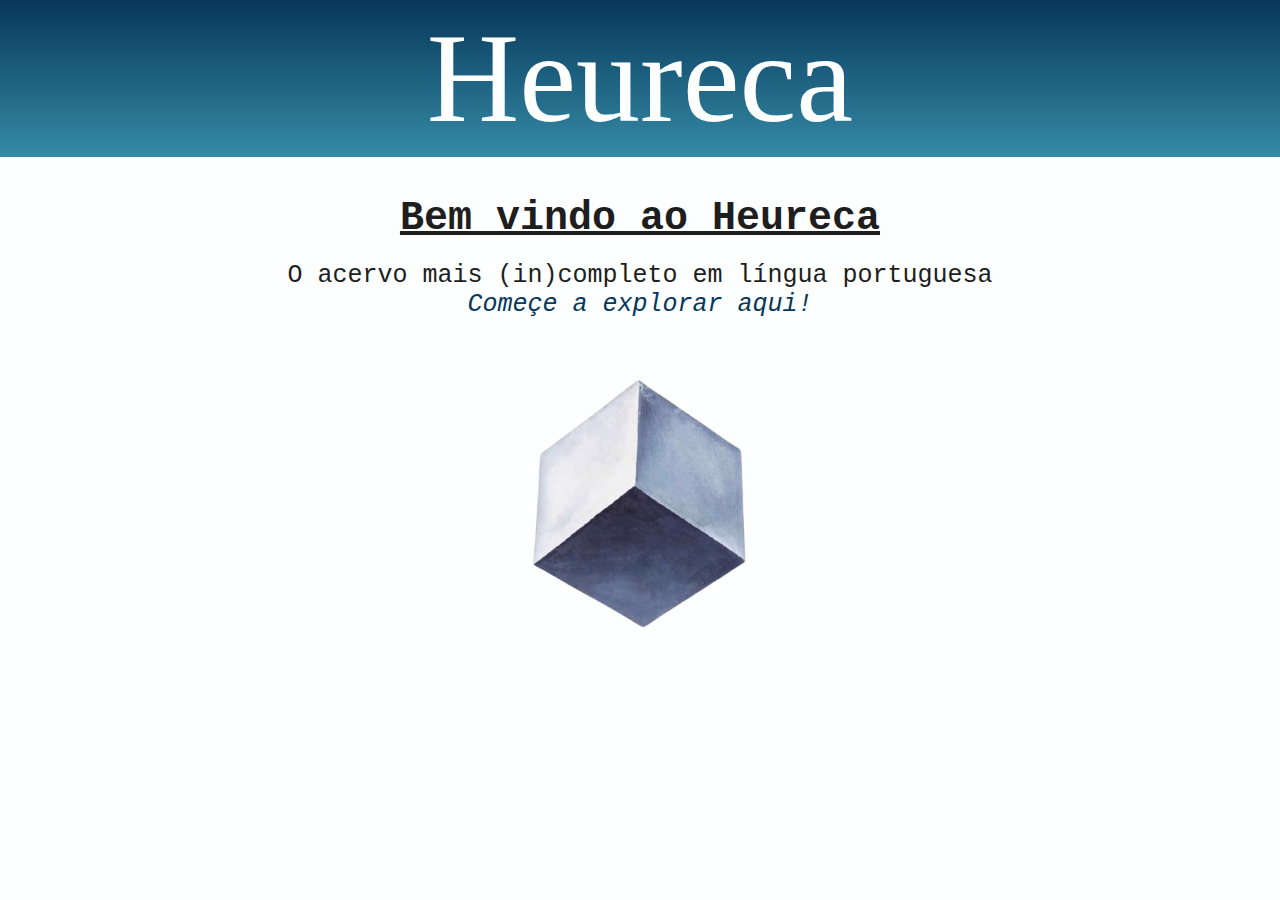
<file: index.html>
<!DOCTYPE html>
<html lang="en">
<head>
    <meta charset="UTF-8">
    <meta http-equiv="X-UA-Compatible" content="IE=edge">
    <meta name="viewport" content="width=device-width, initial-scale=1.0">
    <title>Heureca</title>
    <link rel="icon" type="image/png" href="Imgs/Icon/cube.png">
    <link rel="stylesheet" href="style.css">
    <link rel="javascript" href="script.js">
    <link rel="preconnect" href="https://fonts.googleapis.com">
    <link rel="preconnect" href="https://fonts.gstatic.com" crossorigin>
    <link href="https://fonts.googleapis.com/css2?family=Noto+Serif&display=swap" rel="stylesheet">
    <link rel="Imgs" href="Imgs">
</head>
<body>
    <header class="cabeçalho">
        <l1 class="topicos" id="title">Heureca</l1>
    </header>
    <section class="arquivo">
        <div class="titulo"><h1>Bem vindo ao Heureca</h1></div>
        <div class="texto">
            <p>O acervo mais (in)completo em língua portuguesa</p>
            <a class="org" href="Shelf.html"><p>Começe a explorar aqui!</p></a>
        </div>
    </section>
    <footer>
        <div class="end">
            <img clas="icon" src="Imgs/Icon/cube.png">
        </div>    
    </footer>
</body>
</html>
</file>
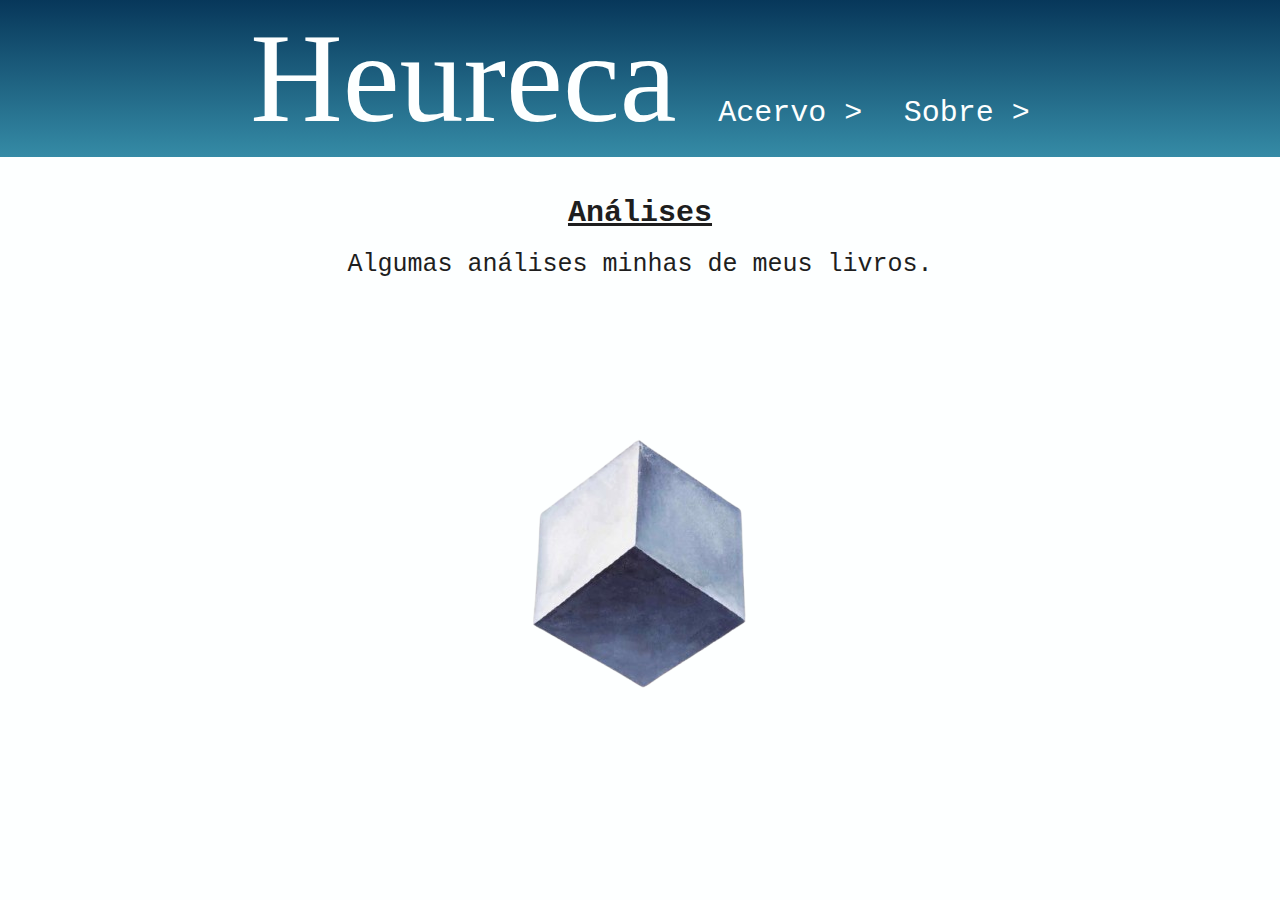
<file: blog.html>
<!DOCTYPE html>
<html lang="en">
<head>
    <meta charset="UTF-8">
    <meta http-equiv="X-UA-Compatible" content="IE=edge">
    <meta name="viewport" content="width=device-width, initial-scale=1.0">
    <title>Heureca</title>
    <link rel="icon" type="image/png" href="Imgs/Icon/cube.png">
    <link rel="stylesheet" href="style.css">
    <link rel="javascript" href="script.js">
    <link rel="preconnect" href="https://fonts.googleapis.com">
    <link rel="preconnect" href="https://fonts.gstatic.com" crossorigin>
    <link href="https://fonts.googleapis.com/css2?family=Noto+Serif&display=swap" rel="stylesheet">
    <link rel="imagens" href="Imagens">
</head>
<body>
    <header class="cabeçalho">
        <a href="index.html"><l1 class="topicos" id="title">Heureca</l1></a>
        <a href="Shelf.html"><l1 class="topicos">Acervo ></l1></a>
        <a href="link.html"><l1 class="topicos"> Sobre ></l1></a>
    </header>
    <section class="arquivo">
        <div class="titulo"><h2>Análises</h2></div>
            <div class="texto">
                <noscript></noscript>
                <p style="text-align: center;">Algumas análises minhas de meus livros.</p>
        </div>
        <section class="estante">
            <ul class="bookshelf">
            </ul>
        </section>
    </section>
    <footer>
        <div class="end">
            <img clas="icon" src="Imgs/Icon/cube.png">
        </div>
    </footer>
    <script src="js/clipboard.js"></script>
</body>
</html>
</file>
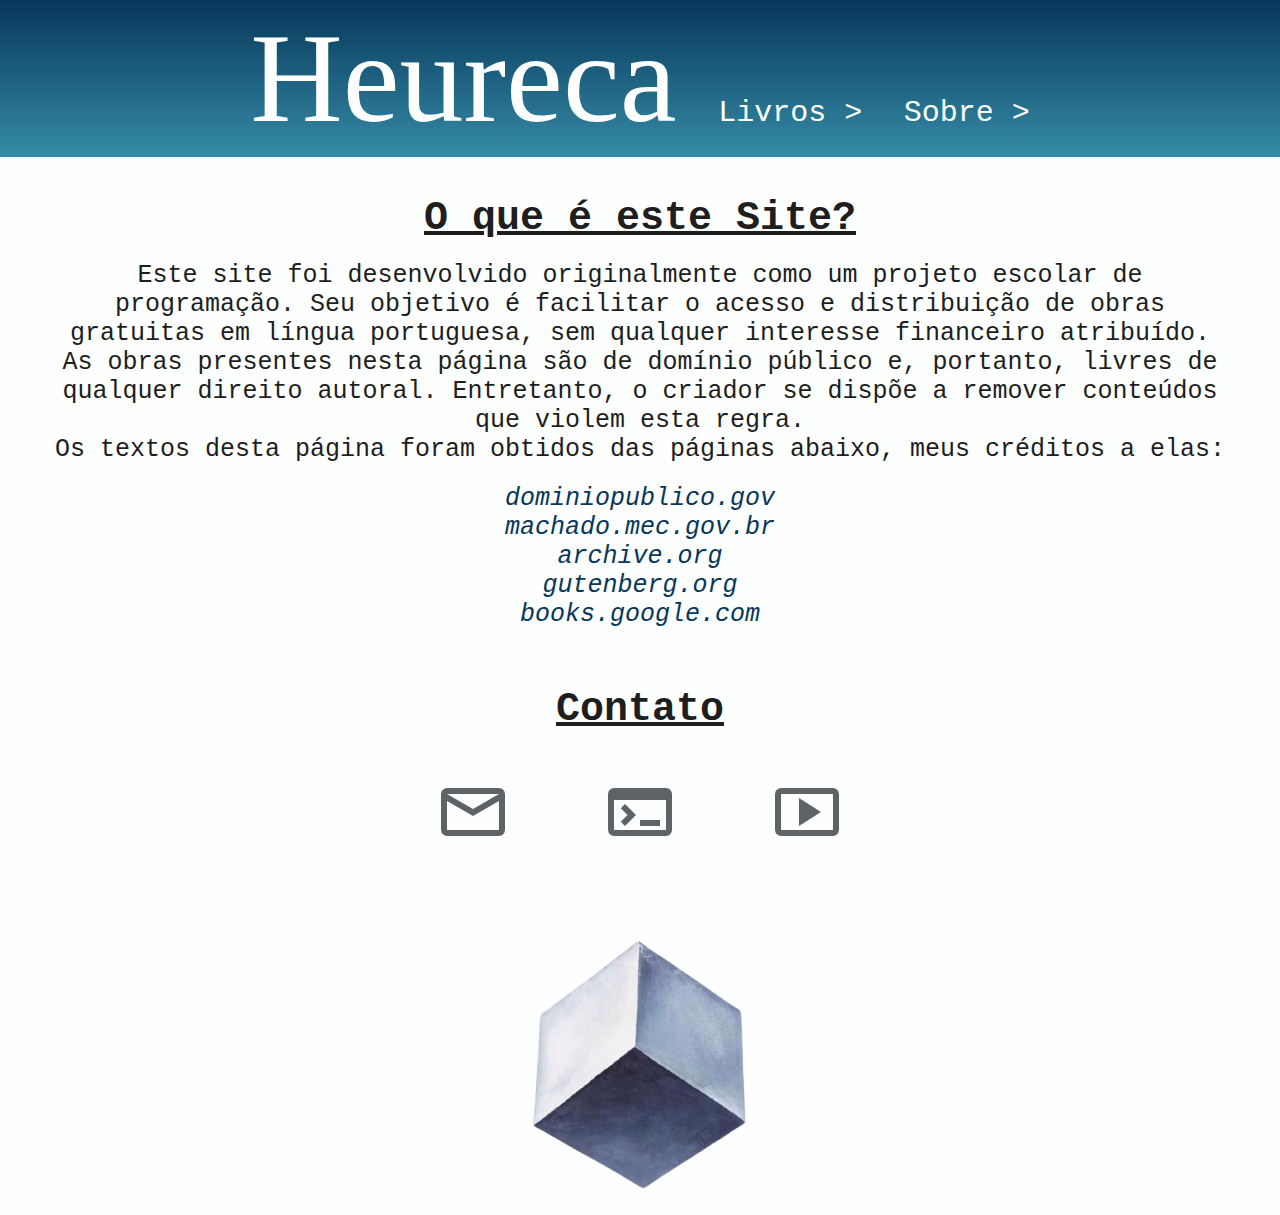
<file: link.html>
<!DOCTYPE html>
<html lang="en">
<head>
    <meta charset="UTF-8">
    <meta http-equiv="X-UA-Compatible" content="IE=edge">
    <meta name="viewport" content="width=device-width, initial-scale=1.0">
    <title>Heureca</title>
    <link rel="icon" type="image/png" href="Imgs/Icon/cube.png">
    <link rel="stylesheet" href="style.css">
    <link rel="javascript" href="script.js">
    <link rel="preconnect" href="https://fonts.googleapis.com">
    <link rel="preconnect" href="https://fonts.gstatic.com" crossorigin>
    <link href="https://fonts.googleapis.com/css2?family=Noto+Serif&display=swap" rel="stylesheet">
    <link rel="imagens" href="Imagens">
</head>
<body>
    <header class="cabeçalho">
        <a href="index.html"><l1 class="topicos" id="title">Heureca</l1></a>
        <a href="Shelf.html"><l1 class="topicos">Livros ></l1></a>
        <a href="link.html"><l1 class="topicos"> Sobre ></l1></a>
    </header>
    <section class="arquivo">
        <div class="titulo"><h1>O que é este Site?</h1></div>
            <div class="texto">
                <noscript></noscript>
                <p>Este site foi desenvolvido originalmente como um projeto escolar de programação.
                Seu objetivo é facilitar o acesso e distribuição de obras gratuitas em língua
                portuguesa, sem qualquer interesse financeiro atribuído.  
                </p>
                <p>As obras presentes nesta página são de domínio público e, portanto, livres 
                    de qualquer direito autoral. Entretanto, o criador se dispõe a remover
                    conteúdos que violem esta regra.
                </p>
                <p>Os textos desta página foram obtidos das páginas abaixo, meus créditos a elas:</p>  
                <div class="rede">
                    <a href="http://www.dominiopublico.gov.br/pesquisa/PesquisaObraForm.jsp"><p class="org">dominiopublico.gov</p></a>
                    <a href="https://machado.mec.gov.br/index.php"><p class="org">machado.mec.gov.br</p></a>
                    <a href="https://archive.org/"><p class="org">archive.org</p></a>
                    <a href="https://www.gutenberg.org/"><p class="org">gutenberg.org</p></a>
                    <a href="https://books.google.com.br/"><p class="org">books.google.com</p></a>
                </div>         
            </div>
            <div class="titulo"><h1>Contato</h1></div>
            <div class="rede">
                <button id="copyButton"><img class="icon" src="Imgs/Icon/Email.png"></button>
                <a href="https://github.com/Thiago00111000"><img class="icon" src="Imgs/Icon/Github.png"></a>
                <a href="https://www.youtube.com/channel/UCkv5QoUjLVfSthwPwynBJjw"><img class="icon" src="Imgs/Icon/Youtube.png"></a>
            </div>
        </div>
    </section>
    <footer>
        <div class="end">
            <a href="https://cassini0806.github.io/porto-pinguim/"><img clas="icon" src="Imgs/Icon/cube.png"></a>
        </div>
    </footer>
    <script src="js/clipboard.js"></script>
</body>
</html>
</file>
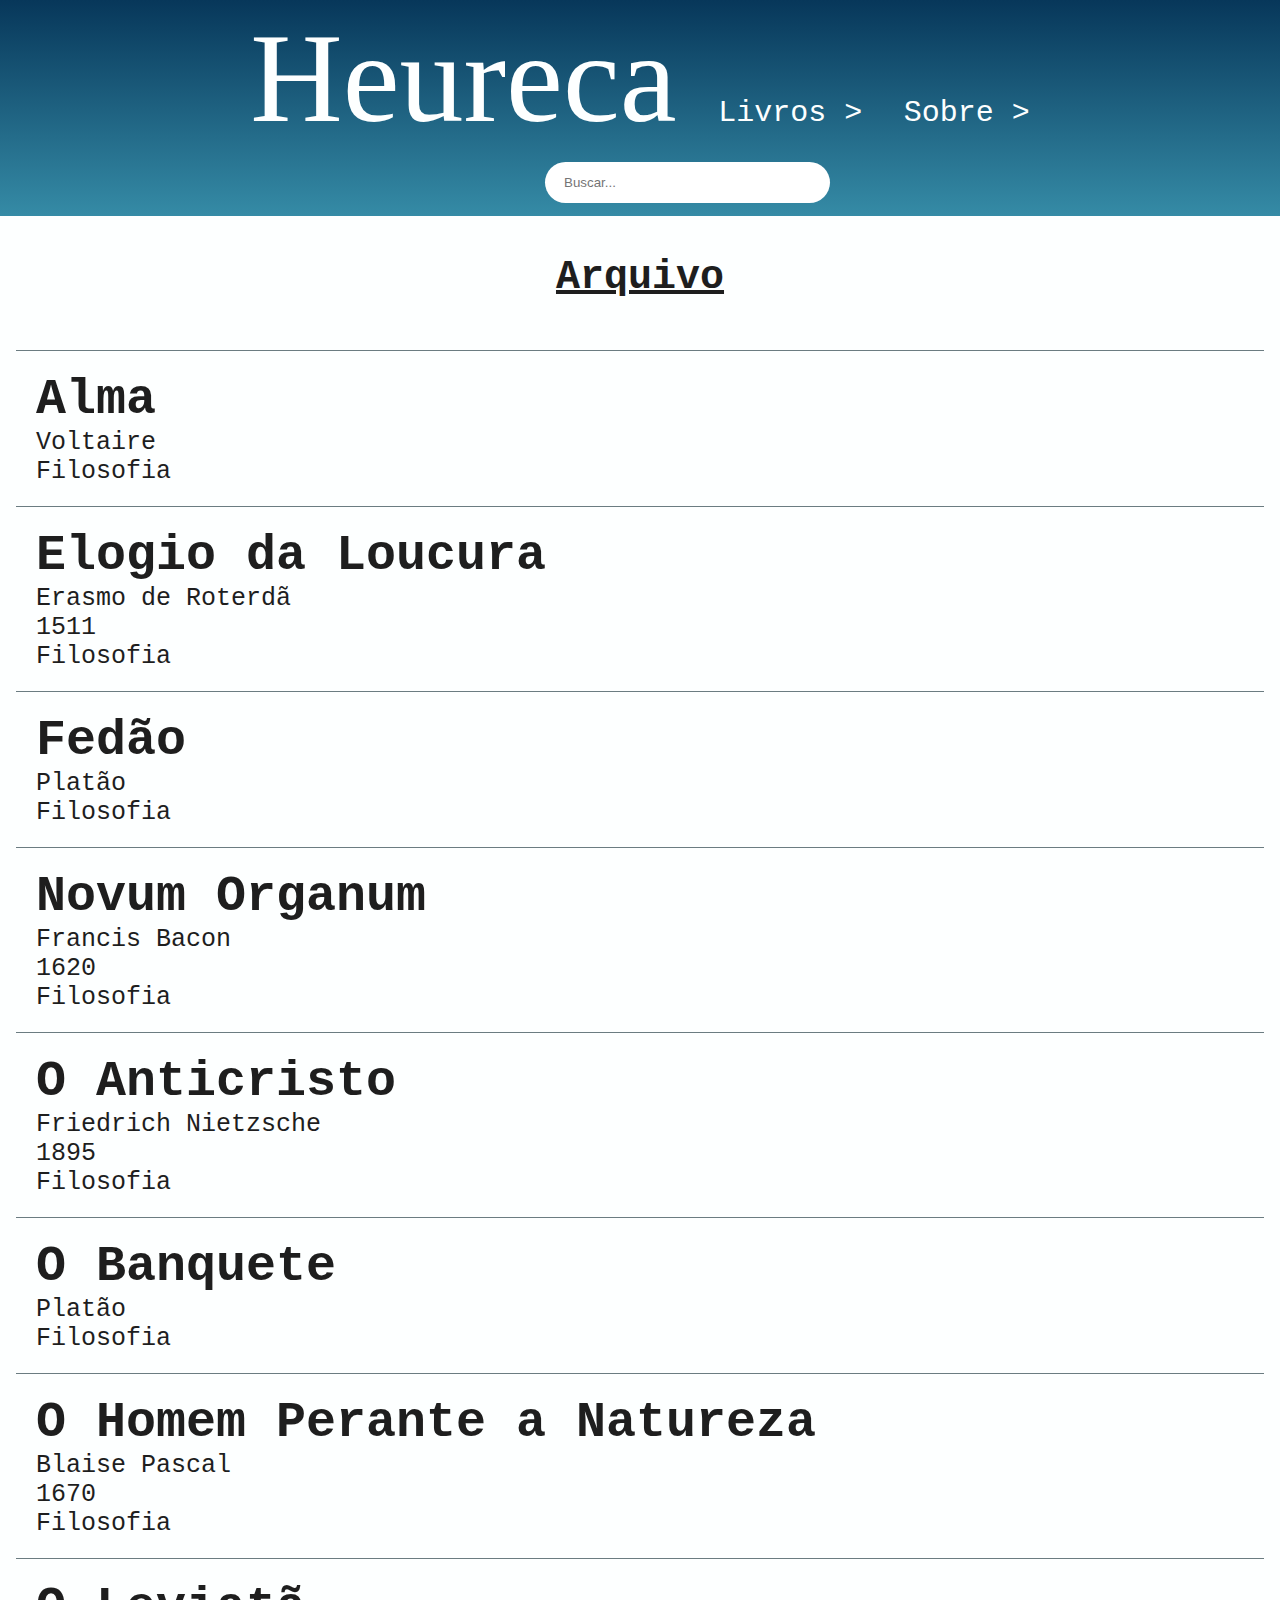
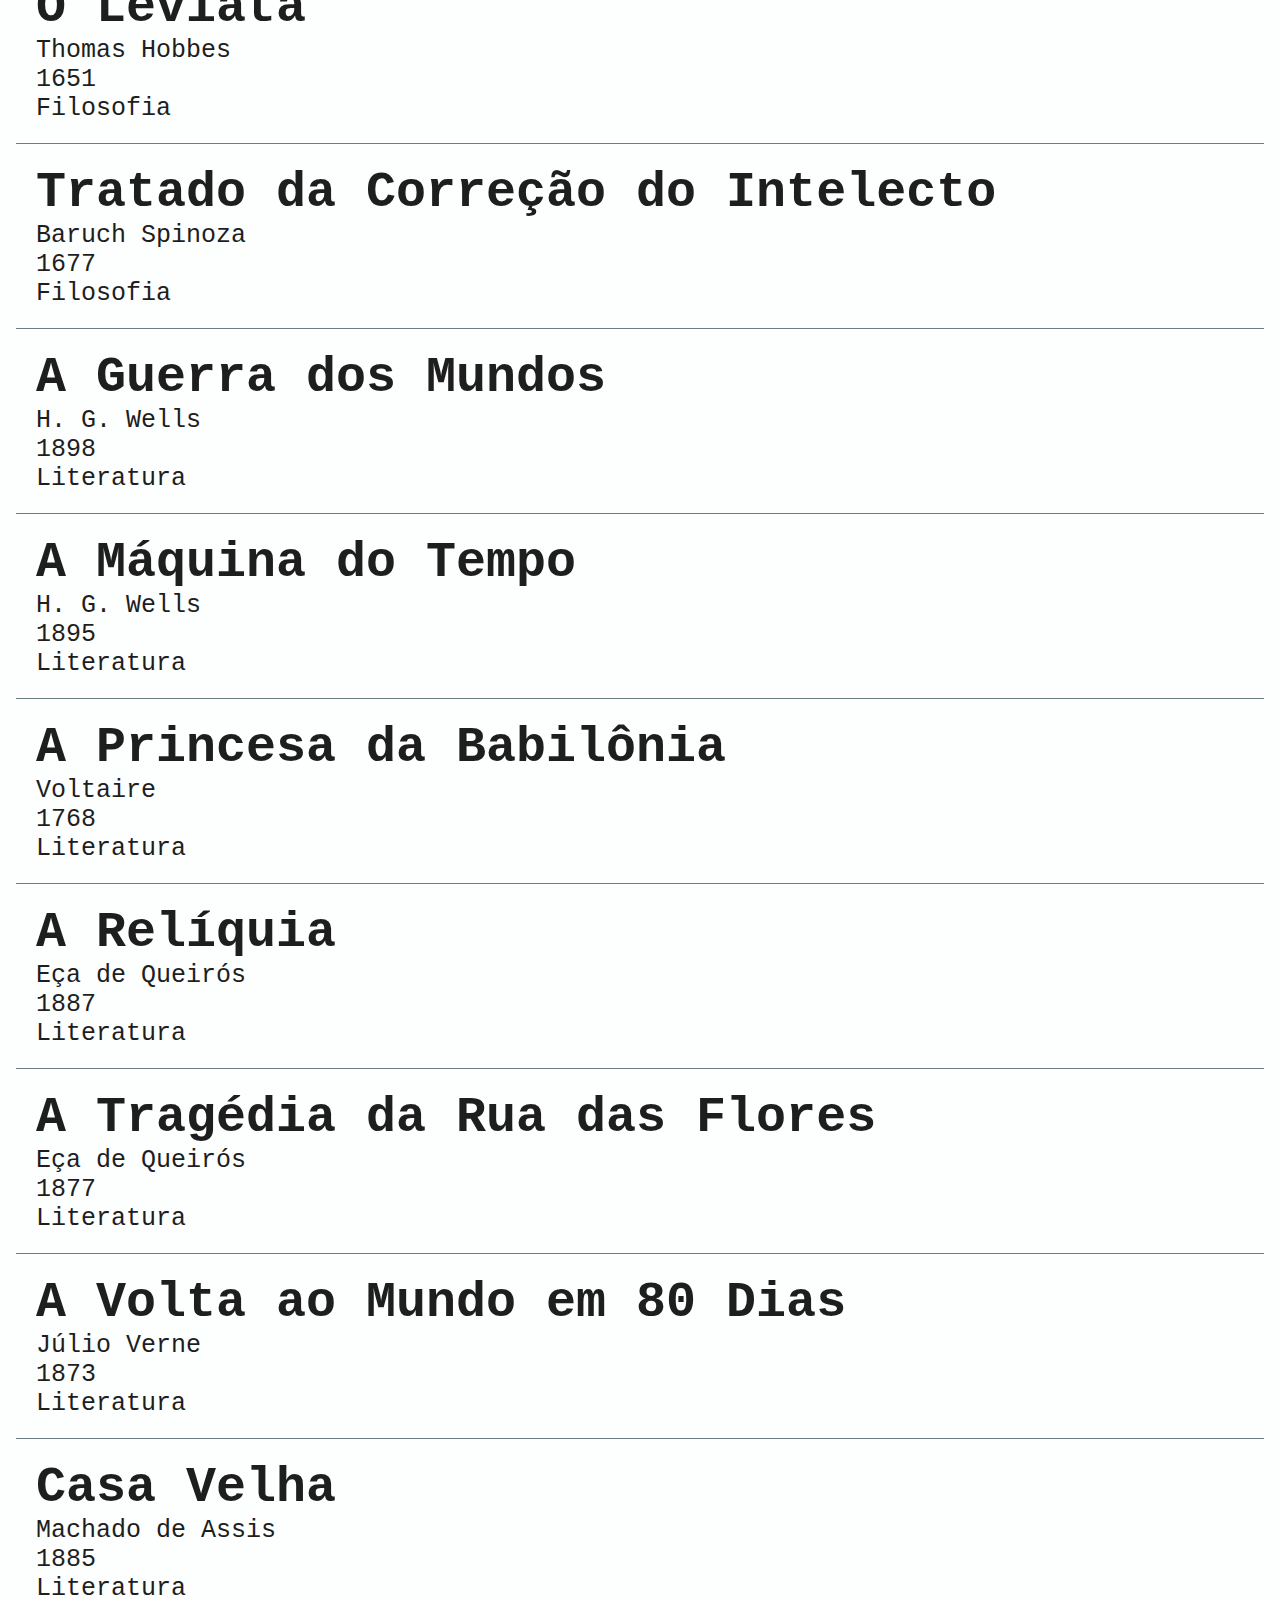
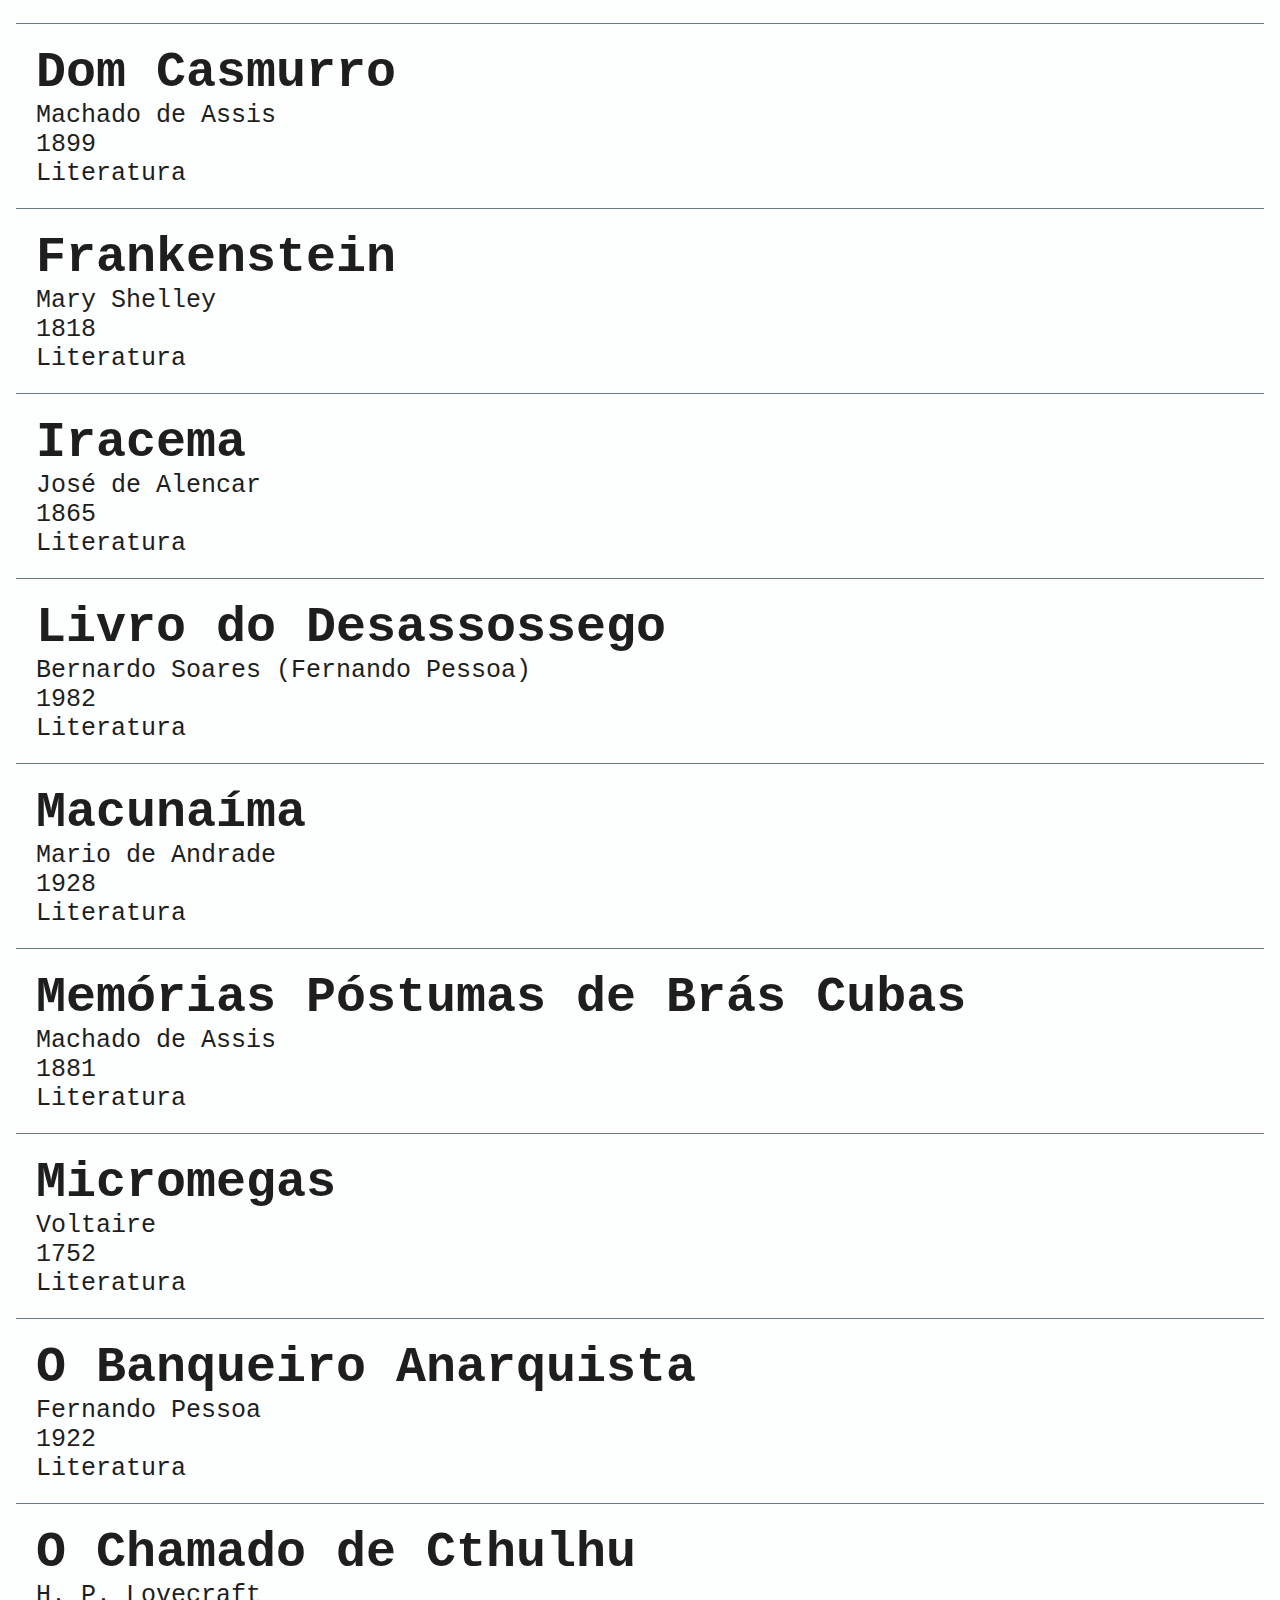
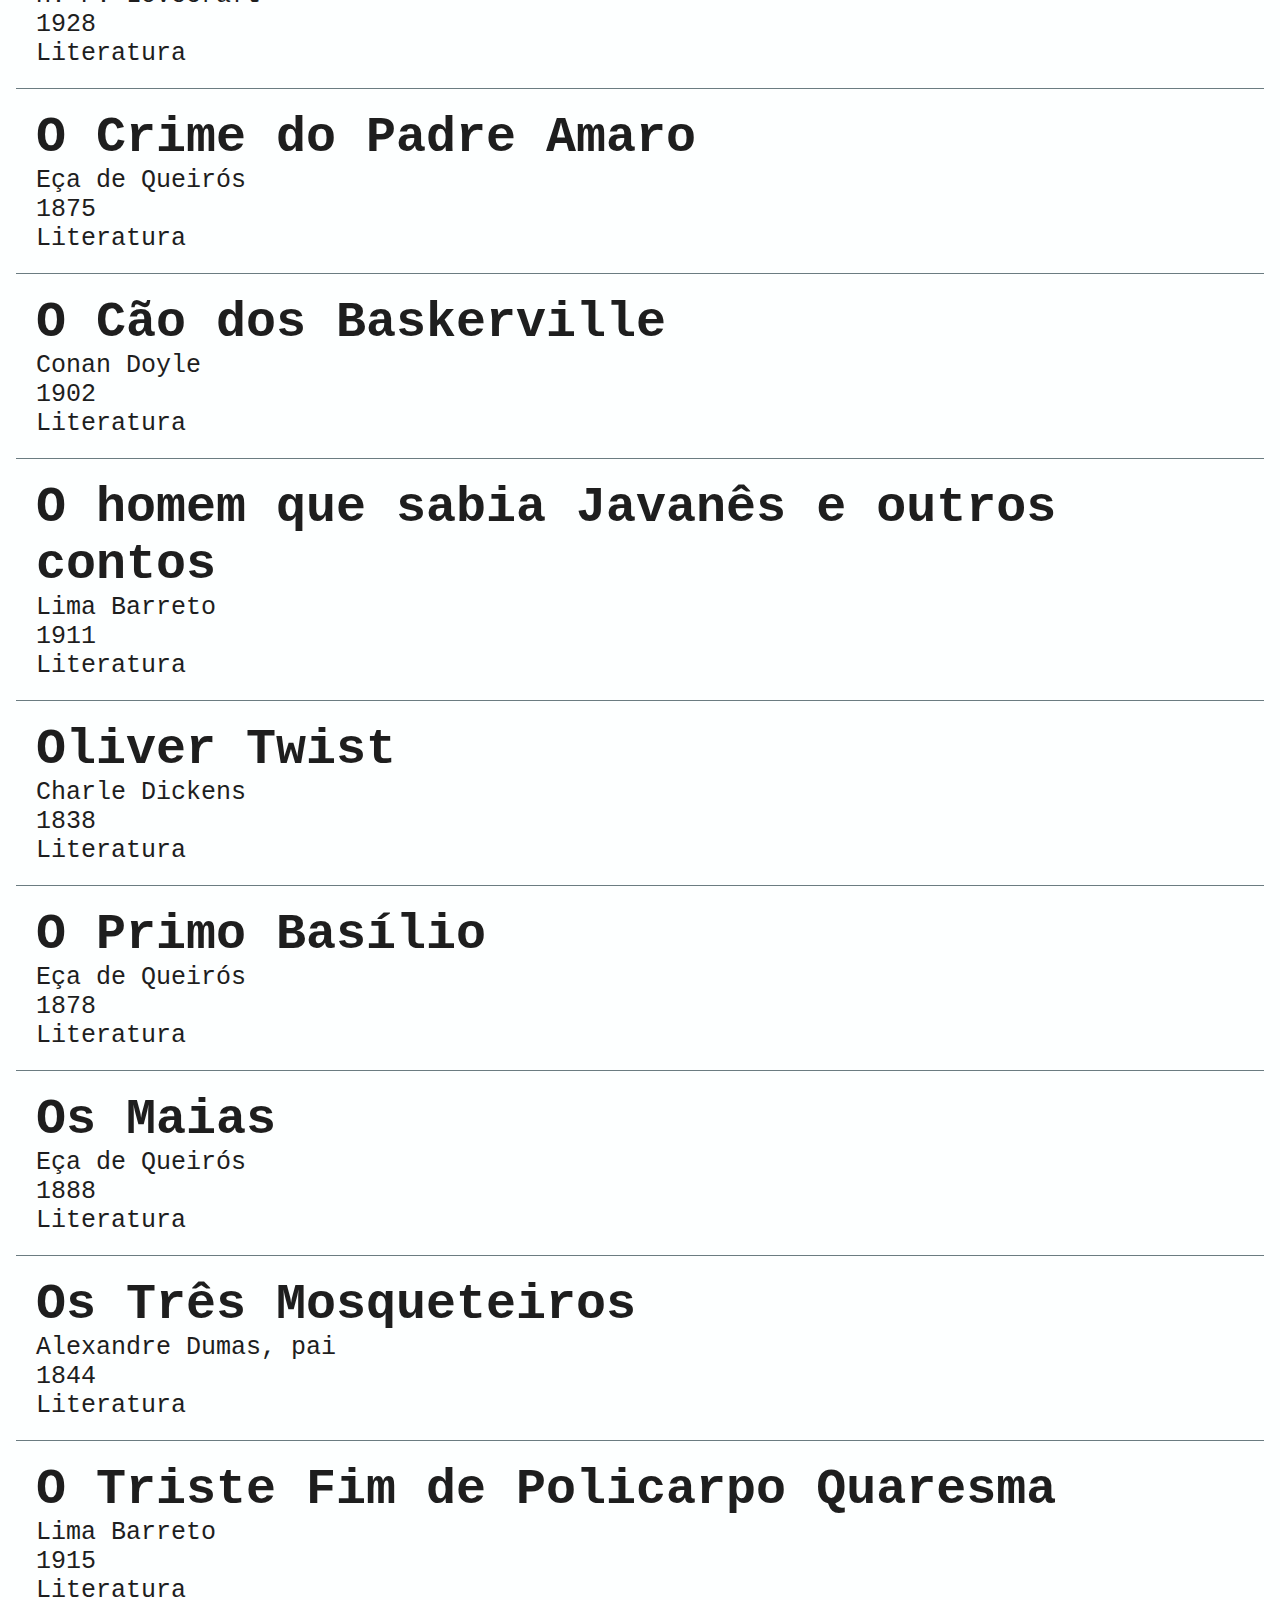
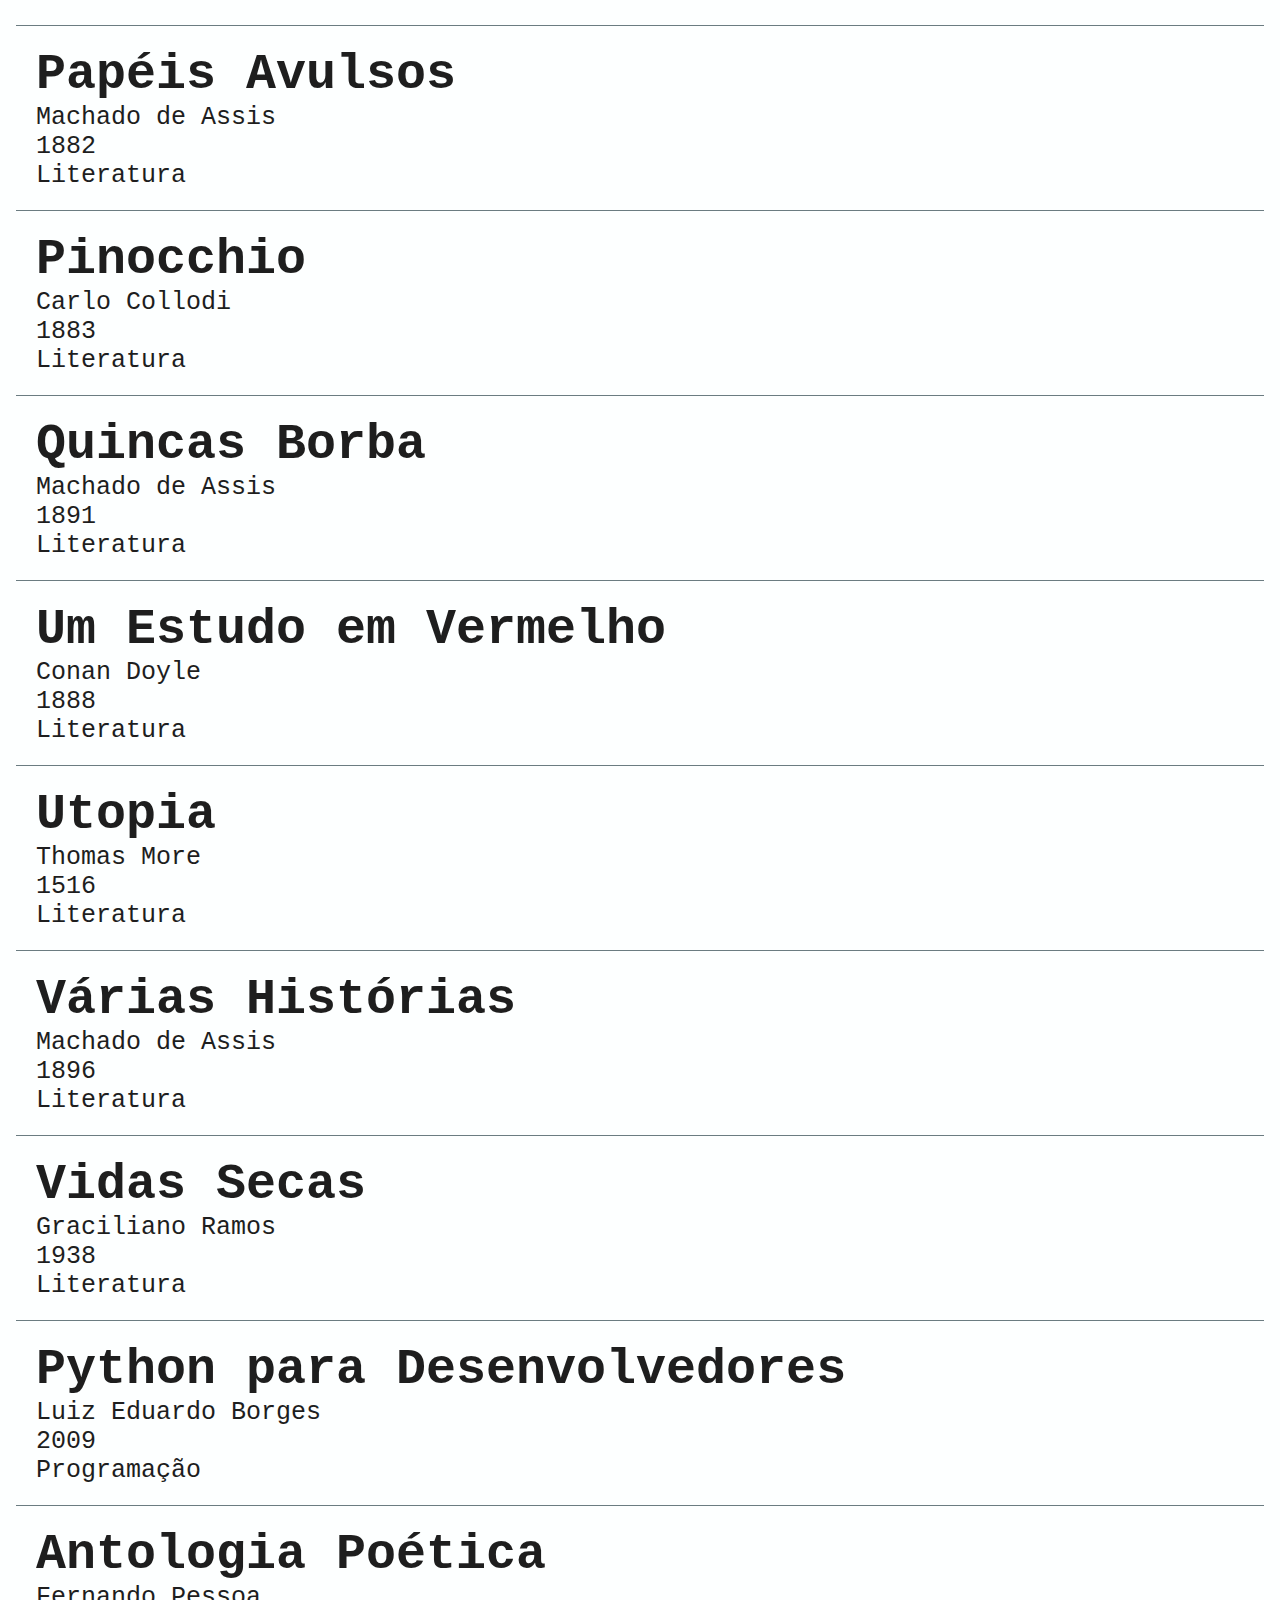
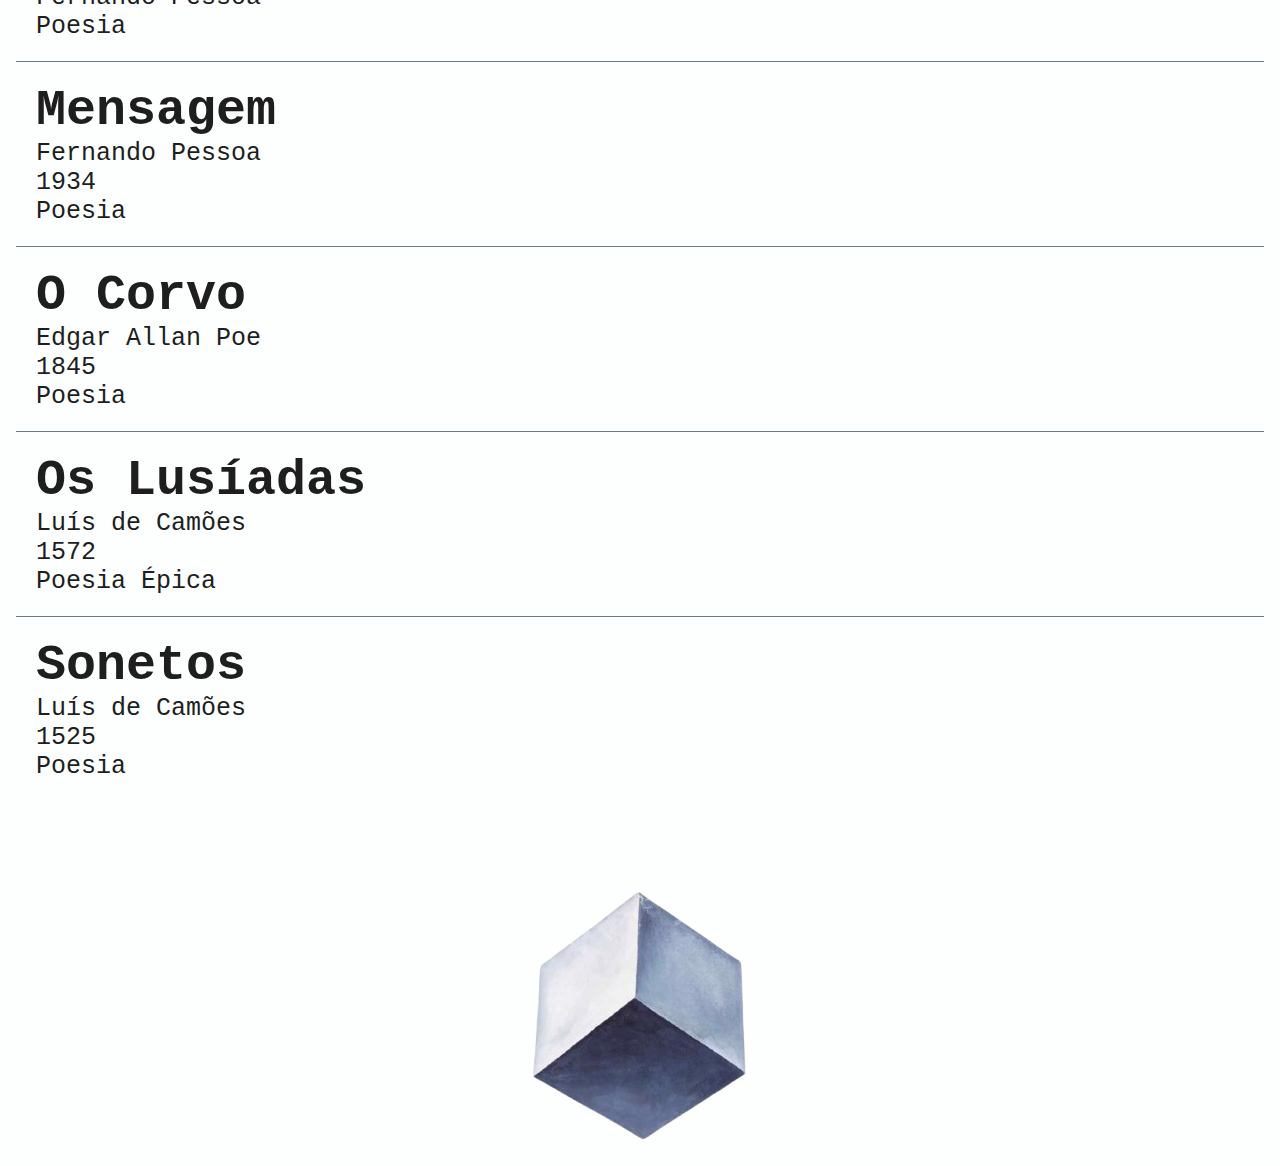
<file: Shelf.html>
<!DOCTYPE html>
<html lang="en">
<head>
    <meta charset="UTF-8">
    <meta http-equiv="X-UA-Compatible" content="IE=edge">
    <meta name="viewport" content="width=device-width, initial-scale=1.0">
    <title>Heureca</title>
    <link rel="icon" type="image/png" href="Imgs/Icon/cube.png">
    <link rel="stylesheet" href="style.css">
    <link rel="javascript" href="script.js">
    <link rel="preconnect" href="https://fonts.googleapis.com">
    <link rel="preconnect" href="https://fonts.gstatic.com" crossorigin>
    <link href="https://fonts.googleapis.com/css2?family=Noto+Serif&display=swap" rel="stylesheet">
    <link rel="imagens" href="Imagens">
</head>
<body>
    <header class="cabeçalho">
        <a href="index.html"><l1 class="topicos" id="title">Heureca</l1></a>
        <a href="Shelf.html"><l1 class="topicos">Livros ></l1></a>
        <a href="link.html"><l1 class="topicos"> Sobre ></l1></a>
        <section class="sub-header">
            <div class="topicos"><input class="search" type="text" placeholder="Buscar..."></input></div>
        </section>
    </header>
    <section class="arquivo">
        <div class="titulo"><h1>Arquivo</h1></div>
        <section class="estante">
            <ul class="bookshelf">
                <!--Filosofia-->
                <section>
                    <li class="livro">
                        <a href="Txt/Livros/Filosofia/alma.pdf"><h1>Alma</h1>
                        <p class="data">Voltaire</p>
                        <p class="data">Filosofia</p>
                    </li>
                    <li class="livro">
                        <a href="Txt/Livros/Filosofia/Elogio-Loucura.pdf"><h1>Elogio da Loucura</h1>
                        <p class="data">Erasmo de Roterdã</p>
                        <p class="data">1511</p>
                        <p class="data">Filosofia</p>
                    </li>
                    <li class="livro">
                        <a href="Txt/Livros/Filosofia/Fedão.pdf"><h1>Fedão</h1>
                        <p class="data">Platão</p>
                        <p class="data">Filosofia</p>
                    </li>
                    <li class="livro">
                        <a href="Txt/Livros/Filosofia/Novo-Organum.pdf"><h1>Novum Organum</h1>
                        <p class="data">Francis Bacon</p>
                        <p class="data">1620</p>
                        <p class="data">Filosofia</p>
                    </li>
                    <li class="livro">
                        <a href="Txt/Livros/Filosofia/O-Anticristo.pdf"><h1>O Anticristo</h1>
                        <p class="data">Friedrich Nietzsche</p>
                        <p class="data">1895</p>
                        <p class="data">Filosofia</p>
                    </li>
                    <li class="livro">
                        <a href="Txt/Livros/Filosofia/O-Banquete.pdf"><h1>O Banquete</h1>
                        <p class="data">Platão</p>
                        <p class="data">Filosofia</p>
                    </li>
                    <li class="livro">
                        <a href="Txt/Livros/Filosofia/O-homem-perante-a-natureza.pdf"><h1>O Homem Perante a Natureza</h1>
                        <p class="data">Blaise Pascal</p>
                        <p class="data">1670</p>
                        <p class="data">Filosofia</p>
                    </li>
                    <li class="livro">
                        <a href="Txt/Livros/Filosofia/O-Leviatan.pdf"><h1>O Leviatã</h1>
                        <p class="data">Thomas Hobbes</p>
                        <p class="data">1651</p>
                        <p class="data">Filosofia</p>
                    </li>
                    <li class="livro">
                        <a href="Txt/Livros/Filosofia/Tratado-da-correção-do-intelecto.pdf"><h1>Tratado da Correção do Intelecto</h1>
                        <p class="data">Baruch Spinoza</p>
                        <p class="data">1677</p>
                        <p class="data">Filosofia</p>
                    </li>
                </section>
                <!--Literatura-->
                <section>
                    <li class="livro">
                        <a href="Txt/Livros/Literatura/Scifi/Guerra-dos-Mundos.pdf"><h1>A Guerra dos Mundos</h1></a>
                        <p class="data">H. G. Wells</p>
                        <p class="data">1898</p>
                        <p class="data">Literatura</p>
                    </li>
                    <li class="livro">
                        <a href="Txt/Livros/Literatura/Scifi/H. G. Wells - A Máquina do Tempo.pdf"><h1>A Máquina do Tempo</h1>
                        <p class="data">H. G. Wells</p>
                        <p class="data">1895</p>
                        <p class="data">Literatura</p>
                    </li>
                    <li class="livro">
                        <a href="Txt/Livros/Literatura/Contos/A-princesa-babilonica.pdf"><h1>A Princesa da Babilônia</h1>
                        <p class="data">Voltaire</p>
                        <p class="data">1768</p>
                        <p class="data">Literatura</p>
                    </li>
                    <li class="livro">
                        <a href="Txt/Livros/Literatura/Realismo/A Reliquia - Eca de Queiros.pdf"><h1>A Relíquia</h1>
                        <p class="data">Eça de Queirós</p>
                        <p class="data">1887</p>
                        <p class="data">Literatura</p>
                    </li>
                    <li class="livro">
                        <a href="Txt/Livros/Literatura/Realismo/A-Tragédia-da-Rua-das-Flores.pdf Reliquia - Eca de Queiros.pdf"><h1>A Tragédia da Rua das Flores</h1>
                        <p class="data">Eça de Queirós</p>
                        <p class="data">1877</p>
                        <p class="data">Literatura</p>
                    </li>
                    <li class="livro">
                        <a href="Txt/Livros/Literatura/Aventura/Volta-ao-mundo.pdf"><h1>A Volta ao Mundo em 80 Dias</h1>
                        <p class="data">Júlio Verne</p>
                        <p class="data">1873</p>
                        <p class="data">Literatura</p>
                    </li>
                    <li class="livro">
                        <a href="Txt/Livros/Literatura/Realismo/Casa-Velha.pdf"><h1>Casa Velha</h1>
                        <p class="data">Machado de Assis</p>
                        <p class="data">1885</p>
                        <p class="data">Literatura</p>
                    </li>
                    <li class="livro">
                        <a href="Txt/Livros/Literatura/Realismo/Dom-Casmurro.pdf"><h1>Dom Casmurro</h1></a>
                        <p class="data">Machado de Assis</p>
                        <p class="data">1899</p>
                        <p class="data">Literatura</p>
                    </li>
                    <li class="livro">
                        <a href="Txt/Livros/Literatura/Horror/Frankenstein - Mary Shelley.pdf"><h1>Frankenstein</h1></a>
                        <p class="data">Mary Shelley</p>
                        <p class="data">1818</p>
                        <p class="data">Literatura</p>
                    </li>
                    <li class="livro">
                        <a href="Txt/Livros/Literatura/Historico/Iracema.pdf"><h1>Iracema</h1></a>
                        <p class="data">José de Alencar</p>
                        <p class="data">1865</p>
                        <p class="data">Literatura</p>
                    </li>       
                    <li class="livro">
                        <a href="Txt/Livros/Literatura/Modernismo/Livro-do-desassossego.pdf"><h1>Livro do Desassossego</h1>
                        <p class="data">Bernardo Soares (Fernando Pessoa)</p>
                        <p class="data">1982</p>
                        <p class="data">Literatura</p>
                    </li>
                    <li class="livro">
                        <a href="Txt/Livros/Literatura/Modernismo/Macunaima.pdf"><h1>Macunaíma</h1></a>
                        <p class="data">Mario de Andrade</p>
                        <p class="data">1928</p>
                        <p class="data">Literatura</p>
                    </li>
                    <li class="livro">
                        <a href="Txt/Livros/Literatura/Realismo/memoriasBras.pdf"><h1>Memórias Póstumas de Brás Cubas</h1></a>
                        <p class="data">Machado de Assis</p>
                        <p class="data">1881</p>
                        <p class="data">Literatura</p>
                    </li>
                    <li class="livro">
                        <a href="Txt/Livros/Literatura/Contos/Micromegas.pdf"><h1>Micromegas</h1>
                        <p class="data">Voltaire</p>
                        <p class="data">1752</p>
                        <p class="data">Literatura</p>
                    </li>
                    <li class="livro">
                        <a href="Txt/Livros/Literatura/Contos/O-Banqueiro-Anarquista.pdf"><h1>O Banqueiro Anarquista</h1>
                        <p class="data">Fernando Pessoa</p>
                        <p class="data">1922</p>
                        <p class="data">Literatura</p>
                    </li>
                    <li class="livro">
                        <a href="Txt/Livros/Literatura/Horror/H.P. Lovecraft - O Chamado de Cthulhu_v2 (1928).pdf"><h1>O Chamado de Cthulhu</h1></a>
                        <p class="data">H. P. Lovecraft</p>
                        <p class="data">1928</p>
                        <p class="data">Literatura</p>
                    </li>
                    <li class="livro">
                        <a href="Txt/Livros/Literatura/Realismo/Padre-Amaro.pdf"><h1>O Crime do Padre Amaro</h1>
                        <p class="data">Eça de Queirós</p>
                        <p class="data">1875</p>
                        <p class="data">Literatura</p>
                    </li>
                    <li class="livro">
                        <a href="Txt/Livros/Literatura/Crime-Misterio/O-Cão-dos-Baskerville.pdf"><h1>O Cão dos Baskerville</h1></a>
                        <p class="data">Conan Doyle</p>
                        <p class="data">1902</p>
                        <p class="data">Literatura</p>
                    </li>
                    <li class="livro">
                        <a href="Txt/Livros/Literatura/Contos/contos-limab.pdf"><h1>O homem que sabia Javanês e outros contos</h1>
                        <p class="data">Lima Barreto</p>
                        <p class="data">1911</p>
                        <p class="data">Literatura</p>
                    </li>
                    <li class="livro">
                        <a href="Txt/Livros/Literatura/Historico/Oliver-Twist.pdf"><h1>Oliver Twist</h1></a>
                        <p class="data">Charle Dickens</p>
                        <p class="data">1838</p>
                        <p class="data">Literatura</p>
                    </li>
                    <li class="livro">
                        <a href="Txt/Livros/Literatura/Realismo/Primo-Basilio.pdf"><h1>O Primo Basílio</h1>
                        <p class="data">Eça de Queirós</p>
                        <p class="data">1878</p>
                        <p class="data">Literatura</p>
                    </li>
                    <li class="livro">
                        <a href="Txt/Livros/Literatura/Realismo/Os-maias.pdf"><h1>Os Maias</h1>
                        <p class="data">Eça de Queirós</p>
                        <p class="data">1888</p>
                        <p class="data">Literatura</p>
                    </li>
                    <li class="livro">
                        <a href="Txt/Livros/Literatura/Historico/Os Tres Mosqueteiros - Alexandre Dumas.pdf"><h1>Os Três Mosqueteiros</h1></a>
                        <p class="data">Alexandre Dumas, pai</p>
                        <p class="data">1844</p>
                        <p class="data">Literatura</p>
                    </li>
                    <li class="livro">
                        <a href="Txt/Livros/Literatura/Modernismo/Policarpo.pdf"><h1>O Triste Fim de Policarpo Quaresma</h1>
                        <p class="data">Lima Barreto</p>
                        <p class="data">1915</p>
                        <p class="data">Literatura</p>
                    </li>
                    <li class="livro">
                        <a href="Txt/Livros/Literatura/Contos/papeisAvulsos.pdf"><h1>Papéis Avulsos</h1>
                        <p class="data">Machado de Assis</p>
                        <p class="data">1882</p>
                        <p class="data">Literatura</p>
                    </li>
                    <li class="livro">
                        <a href="Txt/Livros/Literatura/Fantasia/pinocchio.pdf"><h1>Pinocchio</h1></a>
                        <p class="data">Carlo Collodi</p>
                        <p class="data">1883</p>
                        <p class="data">Literatura</p>
                    </li>
                    <li class="livro">
                        <a href="Txt/Livros/Literatura/Realismo/quincas.pdf"><h1>Quincas Borba</h1></a>
                        <p class="data">Machado de Assis</p>
                        <p class="data">1891</p>
                        <p class="data">Literatura</p>
                    </li>
                    <li class="livro">
                        <a href="Txt/Livros/Literatura/Crime-Misterio/Um-Estudo-em-Vermelho.pdf"><h1>Um Estudo em Vermelho</h1></a>
                        <p class="data">Conan Doyle</p>
                        <p class="data">1888</p>
                        <p class="data">Literatura</p>
                    </li>
                    <li class="livro">
                        <a href="Txt/Livros/Literatura/Contos/utopia.pdf"><h1>Utopia</h1>
                        <p class="data">Thomas More</p>
                        <p class="data">1516</p>
                        <p class="data">Literatura</p>
                    </li>
                    <li class="livro">
                        <a href="Txt/Livros/Literatura/Contos/variasHistorias.pdf"><h1>Várias Histórias</h1>
                        <p class="data">Machado de Assis</p>
                        <p class="data">1896</p>
                        <p class="data">Literatura</p>
                    </li>
                    <li class="livro">
                        <a href="Txt/Livros/Literatura/Modernismo/Vidas-Secas.pdf"><h1>Vidas Secas</h1></a>
                        <p class="data">Graciliano Ramos</p>
                        <p class="data">1938</p>
                        <p class="data">Literatura</p>
                    </li>
                </section>
                <!--Matemática & Computação-->
                <section>
                    <li class="livro">
                        <a href="Txt/Livros/MatCom/Python.pdf"><h1>Python para Desenvolvedores</h1>
                        <p class="data">Luiz Eduardo Borges</p>
                        <p class="data">2009</p>
                        <p class="data">Programação</p>
                    </li>    
                </section>
                <!--Poesia-->
                <section>
                    <li class="livro">
                        <a href="Txt/Livros/Poesia/Antologia-Poética.pdf"><h1>Antologia Poética</h1>
                        <p class="data">Fernando Pessoa</p>
                        <p class="data">Poesia</p>
                    </li>
                    <li class="livro">
                        <a href="Txt/Livros/Poesia/Mensagem.pdf"><h1>Mensagem</h1>
                        <p class="data">Fernando Pessoa</p>
                        <p class="data">1934</p>
                        <p class="data">Poesia</p>
                    </li>
                    <li class="livro">
                        <a href="Txt/Livros/Poesia/Corvo.pdf"><h1>O Corvo</h1></a>
                        <p class="data">Edgar Allan Poe</p>
                        <p class="data">1845</p>
                        <p class="data">Poesia</p>
                    </li>
                    <li class="livro">
                        <a href="Txt/Livros/Poesia/Lusiadas.pdf"><h1>Os Lusíadas</h1>
                        <p class="data">Luís de Camões</p>
                        <p class="data">1572</p>
                        <p class="data">Poesia Épica</p>
                    </li>
                    <li class="livro">
                        <a href="Txt/Livros/Poesia/Sonetos.pdf"><h1>Sonetos</h1>
                        <p class="data">Luís de Camões</p>
                        <p class="data">1525</p>
                        <p class="data">Poesia</p>
                    </li>
                </section>
            </ul>
        </section>
    </section>
    <footer>
        <div class="end">
            <img clas="icon" src="Imgs/Icon/cube.png">
        </div>
    </footer>
    <script src="js/input.js"></script>
</body>
</html>

<!--
<li class="li
    <a href=""><h1>Title</h1>
    <p class="data">author</p>
    <p class="data">year</p>
    <p class="data">type</p>
</li>
-->
</file>
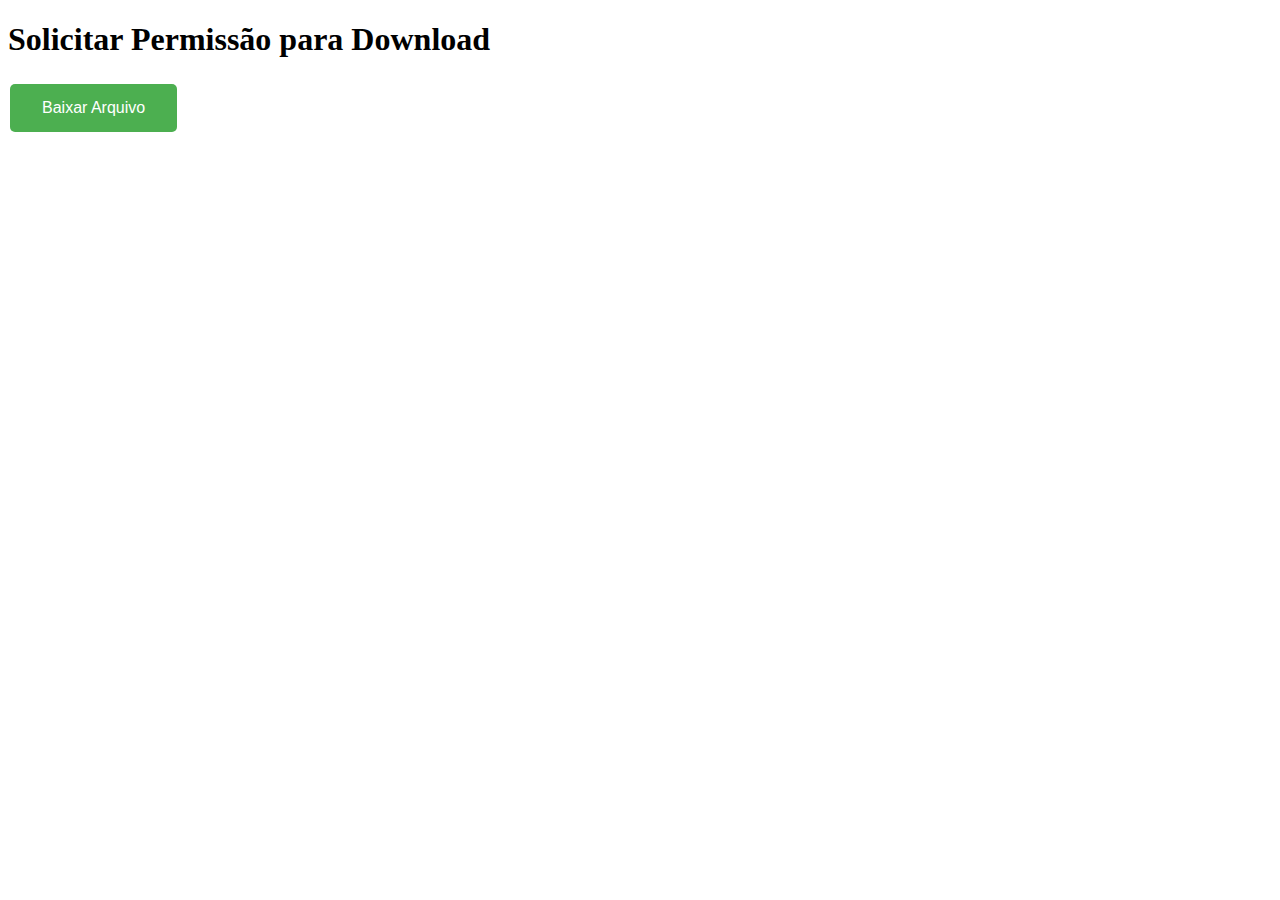
<file: Txt/Licenças/test.html>
<!DOCTYPE html>
<html lang="pt-BR">
<head>
    <meta charset="UTF-8">
    <meta name="viewport" content="width=device-width, initial-scale=1.0">
    <title>Solicitar Permissão para Download</title>
    <style>
        .download-button {
            background-color: #4CAF50; /* Verde */
            border: none;
            color: white;
            padding: 15px 32px;
            text-align: center;
            text-decoration: none;
            display: inline-block;
            font-size: 16px;
            margin: 4px 2px;
            cursor: pointer;
            border-radius: 5px;
        }
    </style>
</head>
<body>
    <h1>Solicitar Permissão para Download</h1>
    <button class="download-button" onclick="confirmDownload()">Baixar Arquivo</button>

    <script>
        function confirmDownload() {
            // Mostra uma caixa de diálogo de confirmação
            if (confirm("Você deseja baixar o arquivo?")) {
                // Se o usuário confirmar, o download será iniciado
                window.location.href = 'seuarquivo.zip'; // Substitua 'seuarquivo.zip' pelo caminho real do seu arquivo
            }
        }
    </script>
</body>
</html>
</file>
<file: style.css>
@import url('https://fonts.googleapis.com/css2?family=Roboto:ital,wght@0,100;0,300;0,400;0,500;0,700;0,900;1,100;1,300;1,400;1,500;1,700;1,900&display=swap');

*{
    margin: 0;
    padding: 0;
}

:root{
    --preto: black;
    --cor-fundo: #fdffff;
    --cor-do-texto: #1E1E1E;
    --segunda-cor-do-texto: #01010B;
    --sombra: #6b7c81;
    --ciano: #358BA6;
    --azulado:  #07375a; 
    --robot: "Roboto", sans-serif;
}

body{
    font-family:'Courier New', Courier, monospace;
    background-color: var(--cor-fundo);
    color: var(--cor-do-texto);
 }

/*Cabeçalho do site*/

header{
    color: var(--cor-fundo);
    background-color: var(--ciano);
    background-image: linear-gradient(to bottom, var(--azulado), var(--ciano));
}

#title{
    font-family: "Spectral SC", serif;
    font-size: 4em;
    font-weight: 200;
    text-align: center;   
    text-shadow: 8%  #0c0b0b;
}

.banner{
    padding: 25px;
    padding-left: 15px;
    display:inline;
    justify-content:baseline;
    padding-bottom: 0;
}

.cabeçalho{
    text-align: center;
    padding: 0;
}

.topicos{
    color: var(--cor-fundo);
    padding: 0 16px;
    padding-top: 5px;
    padding-bottom: 5px;
    display:inline-block;
    font-size: 30px;
}

/*.sub-header{
}*/

input{
    width: 100%; 
    height: 100%;
    position: relative;
    padding: 0.8rem;
    padding-left: 3px;
    margin-bottom: 0.5rem;
    box-sizing: border-box;
    border-radius: 40px;
    border: none;
    outline: 0;
    padding-inline-start: 10%;
}

/*Corpo do Site*/

.arquivo{
    margin: 0 16px;
    padding: 20px 0;
    justify-content:center;
    font-size: 25px;
 }

 .titulo{
    text-align: center;
    padding-top: 1.5%;
    font-size: 20px;
    text-decoration:underline;
 }
 
 .bookshelf{
    text-align: left;
    padding: 50px 0px;
    text-shadow: var(--sombra);
    grid-template-columns: 20% 20% 20% 20% 20%;
    list-style-type: none;
}

/*itens*/

.livro{
    border-top: 1px solid var(--sombra);
    padding: 20px 20px;
    size: 500px ;
 }

.new{
    margin-left: 150px;
    margin-right: 150px;
    padding: 20px 50px;
    text-align: center;
    justify-content: center;
    size: 500px ;
    font-size: 20px;
    border: 1px solid var(--segunda-cor-do-texto);
    border-radius: 40px;
}
        
.titulo-new{
    text-align: center;
    padding-top: 2.5%;
}

a{
    color: var(--cor-do-texto);
    text-decoration: none;
}
 
.span{
    color: var(--cor-fundo);
}

/*Texto*/

 .texto{
    margin: 0 16px;
    padding: 20px 20px;
    justify-content: center;
    text-align: center;
    display:flexbox;
    font-size: 25px;   
 }

 .rede{
    margin: 0 16px;
    padding: 20px 0;
    justify-content: center;
    text-align: center;
    display:-ms-inline-grid;
    font-size: 25px;
 }

 .icon{
    margin: 0 16px;
    padding: 20px 20px;
    text-align:center;
    text-shadow:var(--segunda-cor-do-texto);
    grid-template-columns: 20% 20% 20%;
    cursor: pointer;
 }

.org{
    color: var(--azulado);
    font-style: italic;
}

.end{
    padding-top: 1.5%;
    margin: 0 16px;
    padding: 20px 20px;
    text-align:center;
}

 button{
     border: none;
     background-color: var(--cor-fundo);
 }
 
.p{
    cursor: default;
}

 @media screen and (min-width: 460px) {
    #title{
        font-size: 8em;
        text-align: left;
    }
    input{
        width: 150%;
    }
}
</file>
